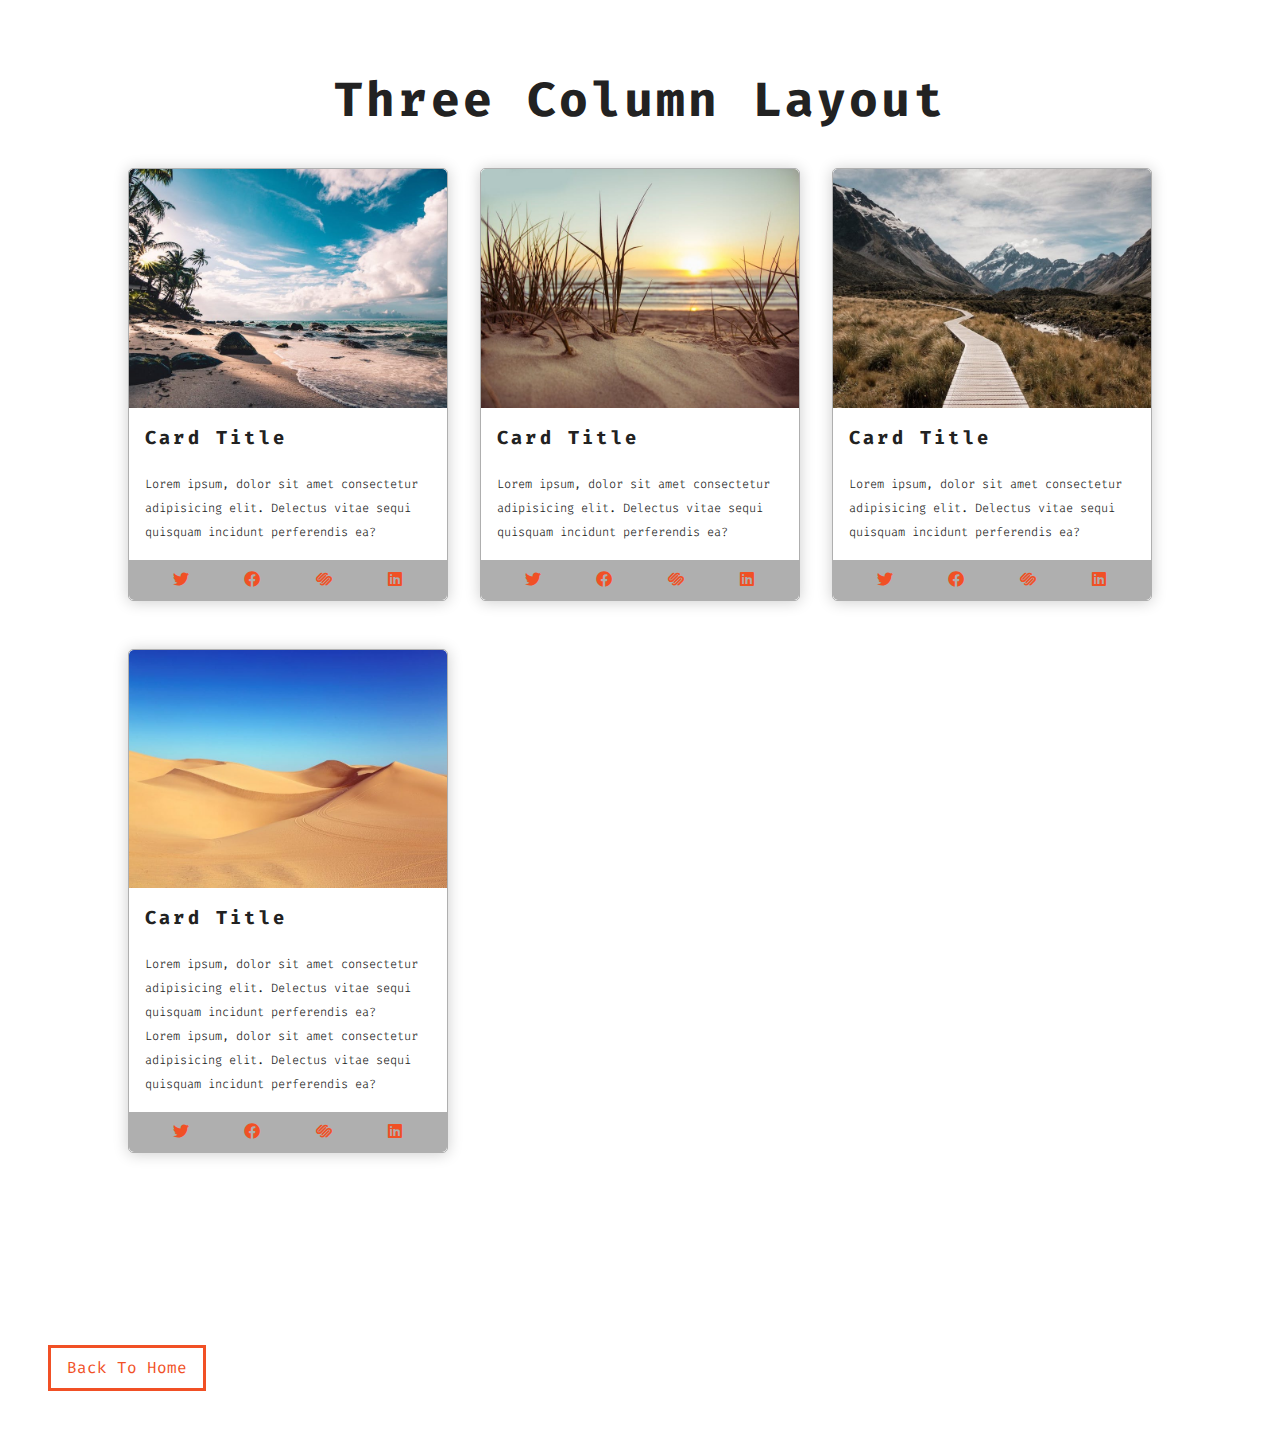
<file: cards.html>
<!DOCTYPE html>
<html lang="en">
  <head>
    <meta charset="UTF-8" />
    <meta http-equiv="X-UA-Compatible" content="IE=edge" />
    <meta name="viewport" content="width=device-width, initial-scale=1.0" />
    <!-- css -->
    <link rel="stylesheet" href="styles.css" />
    <link
      rel="stylesheet"
      href="./fontawesome-free-5.9.0-web/css/all.min.css"
    />
    <!-- google fonts -->
    <link rel="preconnect" href="https://fonts.googleapis.com" />
    <link rel="preconnect" href="https://fonts.gstatic.com" crossorigin />
    <link
      href="https://fonts.googleapis.com/css2?family=Fira+Code:wght@300;400&family=Montserrat:wght@300;400;500&family=Nunito:ital,wght@0,200;0,300;0,400;0,500;0,600;0,700;0,800;0,900;0,1000;1,200;1,400;1,500;1,600;1,700;1,800;1,900;1,1000&family=Permanent+Marker&family=Source+Sans+Pro:wght@400;600;700&display=swap"
      rel="stylesheet"
    />
    <title>Cards Project</title>
  </head>
  <body>
    <section class="cards">
      <div class="title">
        <h1>three column layout</h1>
      </div>
      <div class="cards-center">
        <!-- single card -->
        <article class="card">
          <img src="./images/size-image-1.jpeg" alt="" />
          <!-- card info -->
          <div class="card-info">
            <h3>card title</h3>
            <p>
              Lorem ipsum, dolor sit amet consectetur adipisicing elit. Delectus
              vitae sequi quisquam incidunt perferendis ea?
            </p>
          </div>
          <!-- end card info -->
          <!-- card footer -->
          <div class="card-footer">
            <span><i class="fab fa-twitter"></i></span>
            <span><i class="fab fa-facebook"></i></span>
            <span><i class="fab fa-squarespace"></i></span>
            <span><i class="fab fa-linkedin"></i></span>
          </div>
          <!-- end card footer -->
        </article>
        <!-- end of single card -->
        <!-- single card -->
        <article class="card">
          <img src="./images/size-image-2.jpeg" alt="" />
          <!-- card info -->
          <div class="card-info">
            <h3>card title</h3>
            <p>
              Lorem ipsum, dolor sit amet consectetur adipisicing elit. Delectus
              vitae sequi quisquam incidunt perferendis ea?
            </p>
          </div>
          <!-- end card info -->
          <!-- card footer -->
          <div class="card-footer">
            <span><i class="fab fa-twitter"></i></span>
            <span><i class="fab fa-facebook"></i></span>
            <span><i class="fab fa-squarespace"></i></span>
            <span><i class="fab fa-linkedin"></i></span>
          </div>
          <!-- end card footer -->
        </article>
        <!-- end of single card -->
        <!-- single card -->
        <article class="card">
          <img src="./images/size-image-3.jpeg" alt="" />
          <!-- card info -->
          <div class="card-info">
            <h3>card title</h3>
            <p>
              Lorem ipsum, dolor sit amet consectetur adipisicing elit. Delectus
              vitae sequi quisquam incidunt perferendis ea?
            </p>
          </div>
          <!-- end card info -->
          <!-- card footer -->
          <div class="card-footer">
            <span><i class="fab fa-twitter"></i></span>
            <span><i class="fab fa-facebook"></i></span>
            <span><i class="fab fa-squarespace"></i></span>
            <span><i class="fab fa-linkedin"></i></span>
          </div>
          <!-- end card footer -->
        </article>
        <!-- end of single card -->
        <!-- single card -->
        <article class="card">
          <img src="./images/size-image-4.jpeg" alt="" />
          <!-- card info -->
          <div class="card-info">
            <h3>card title</h3>
            <p>
              Lorem ipsum, dolor sit amet consectetur adipisicing elit. Delectus
              vitae sequi quisquam incidunt perferendis ea?
            </p>
            <p>
              Lorem ipsum, dolor sit amet consectetur adipisicing elit. Delectus
              vitae sequi quisquam incidunt perferendis ea?
            </p>
          </div>
          <!-- end card info -->
          <!-- card footer -->
          <div class="card-footer">
            <span><i class="fab fa-twitter"></i></span>
            <span><i class="fab fa-facebook"></i></span>
            <span><i class="fab fa-squarespace"></i></span>
            <span><i class="fab fa-linkedin"></i></span>
          </div>
          <!-- end card footer -->
        </article>
        <!-- end of single card -->
      </div>
    </section>

    <a href="index.html" class="btn">back to home</a>
  </body>
</html>
</file>
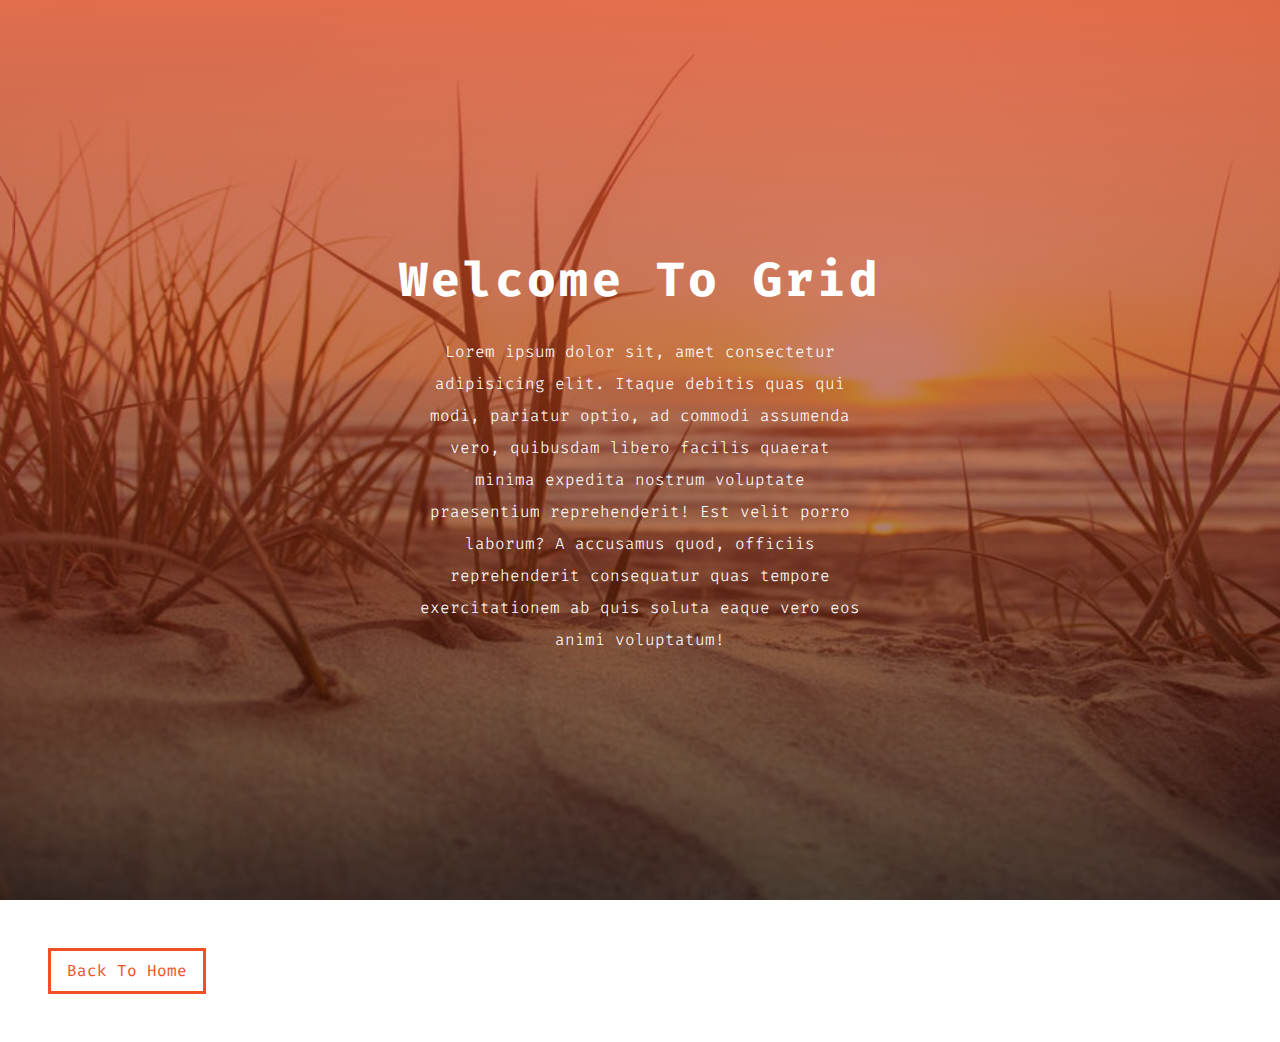
<file: hero.html>
<!DOCTYPE html>
<html lang="en">
  <head>
    <meta charset="UTF-8" />
    <meta http-equiv="X-UA-Compatible" content="IE=edge" />
    <meta name="viewport" content="width=device-width, initial-scale=1.0" />
    <!-- css -->
    <link rel="stylesheet" href="styles.css" />
    <link
      rel="stylesheet"
      href="./fontawesome-free-5.9.0-web/css/all.min.css"
    />
    <!-- google fonts -->
    <link rel="preconnect" href="https://fonts.googleapis.com" />
    <link rel="preconnect" href="https://fonts.gstatic.com" crossorigin />
    <link
      href="https://fonts.googleapis.com/css2?family=Fira+Code:wght@300;400&family=Montserrat:wght@300;400;500&family=Nunito:ital,wght@0,200;0,300;0,400;0,500;0,600;0,700;0,800;0,900;0,1000;1,200;1,400;1,500;1,600;1,700;1,800;1,900;1,1000&family=Permanent+Marker&family=Source+Sans+Pro:wght@400;600;700&display=swap"
      rel="stylesheet"
    />
    <title>Hero Project</title>
  </head>
  <body>
    <header class="hero-header">
      <div class="hero-banner">
        <h1>welcome to grid</h1>
        <p>
          Lorem ipsum dolor sit, amet consectetur adipisicing elit. Itaque
          debitis quas qui modi, pariatur optio, ad commodi assumenda vero,
          quibusdam libero facilis quaerat minima expedita nostrum voluptate
          praesentium reprehenderit! Est velit porro laborum? A accusamus quod,
          officiis reprehenderit consequatur quas tempore exercitationem ab quis
          soluta eaque vero eos animi voluptatum!
        </p>
      </div>
    </header>
    <div class="conatiner"></div>
    <a href="index.html" class="btn">back to home</a>
  </body>
</html>
</file>
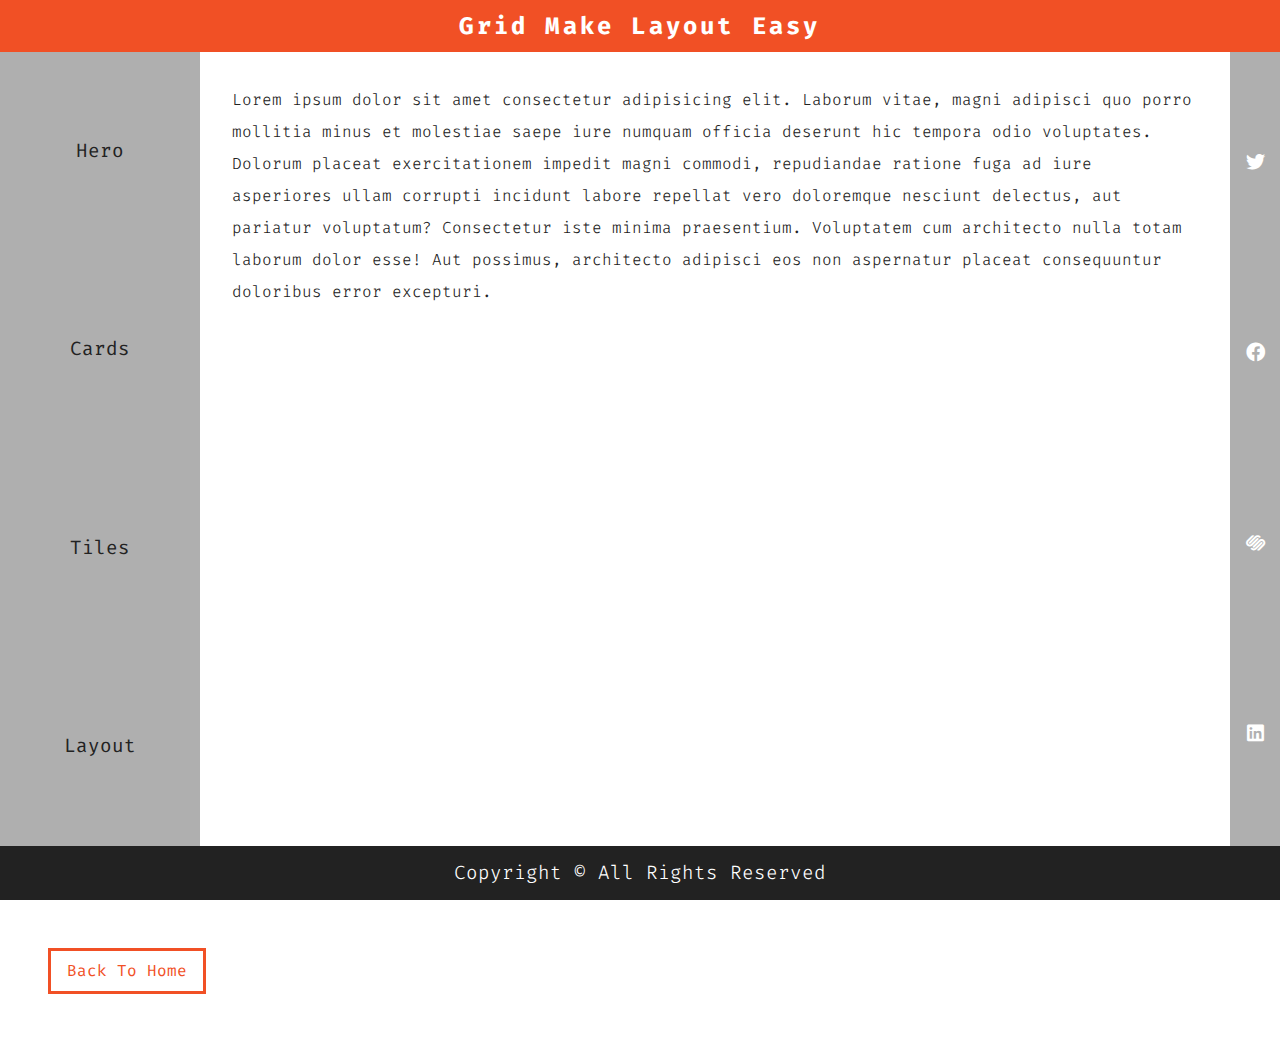
<file: layout.html>
<!DOCTYPE html>
<html lang="en">
  <head>
    <meta charset="UTF-8" />
    <meta http-equiv="X-UA-Compatible" content="IE=edge" />
    <meta name="viewport" content="width=device-width, initial-scale=1.0" />
    <!-- css -->
    <link rel="stylesheet" href="styles.css" />
    <link
      rel="stylesheet"
      href="./fontawesome-free-5.9.0-web/css/all.min.css"
    />
    <!-- google fonts -->
    <link rel="preconnect" href="https://fonts.googleapis.com" />
    <link rel="preconnect" href="https://fonts.gstatic.com" crossorigin />
    <link
      href="https://fonts.googleapis.com/css2?family=Fira+Code:wght@300;400&family=Montserrat:wght@300;400;500&family=Nunito:ital,wght@0,200;0,300;0,400;0,500;0,600;0,700;0,800;0,900;0,1000;1,200;1,400;1,500;1,600;1,700;1,800;1,900;1,1000&family=Permanent+Marker&family=Source+Sans+Pro:wght@400;600;700&display=swap"
      rel="stylesheet"
    />
    <title>Layout Project</title>
  </head>
  <body>
    <main class="main">
      <!-- header -->
      <header class="header">
        <h2>grid make layout easy</h2>
      </header>
      <!-- end of header -->
      <nav class="navbar">
        <ul>
          <li>
            <a href="hero.html">hero</a>
          </li>
          <li>
            <a href="cards.html">cards</a>
          </li>
          <li>
            <a href="tiles.html">tiles</a>
          </li>
          <li>
            <a href="layout.html">layout</a>
          </li>
        </ul>
      </nav>
      <!-- end of navbar -->
      <!-- content -->
      <section class="content">
        <p>
          Lorem ipsum dolor sit amet consectetur adipisicing elit. Laborum
          vitae, magni adipisci quo porro mollitia minus et molestiae saepe iure
          numquam officia deserunt hic tempora odio voluptates. Dolorum placeat
          exercitationem impedit magni commodi, repudiandae ratione fuga ad iure
          asperiores ullam corrupti incidunt labore repellat vero doloremque
          nesciunt delectus, aut pariatur voluptatum? Consectetur iste minima
          praesentium. Voluptatem cum architecto nulla totam laborum dolor esse!
          Aut possimus, architecto adipisci eos non aspernatur placeat
          consequuntur doloribus error excepturi.
        </p>
      </section>
      <!-- end of contact -->
      <!-- sidebar -->
      <section class="sidebar">
        <span><i class="fab fa-twitter"></i></span>
        <span><i class="fab fa-facebook"></i></span>
        <span><i class="fab fa-squarespace"></i></span>
        <span><i class="fab fa-linkedin"></i></span>
      </section>
      <!-- end ofsidebar -->
      <!-- footer -->
      <div class="footer">
        <p>copyright &copy; all rights reserved</p>
      </div>
      <!-- end of footer -->
    </main>
    <a href="index.html" class="btn">back to home</a>
  </body>
</html>
</file>
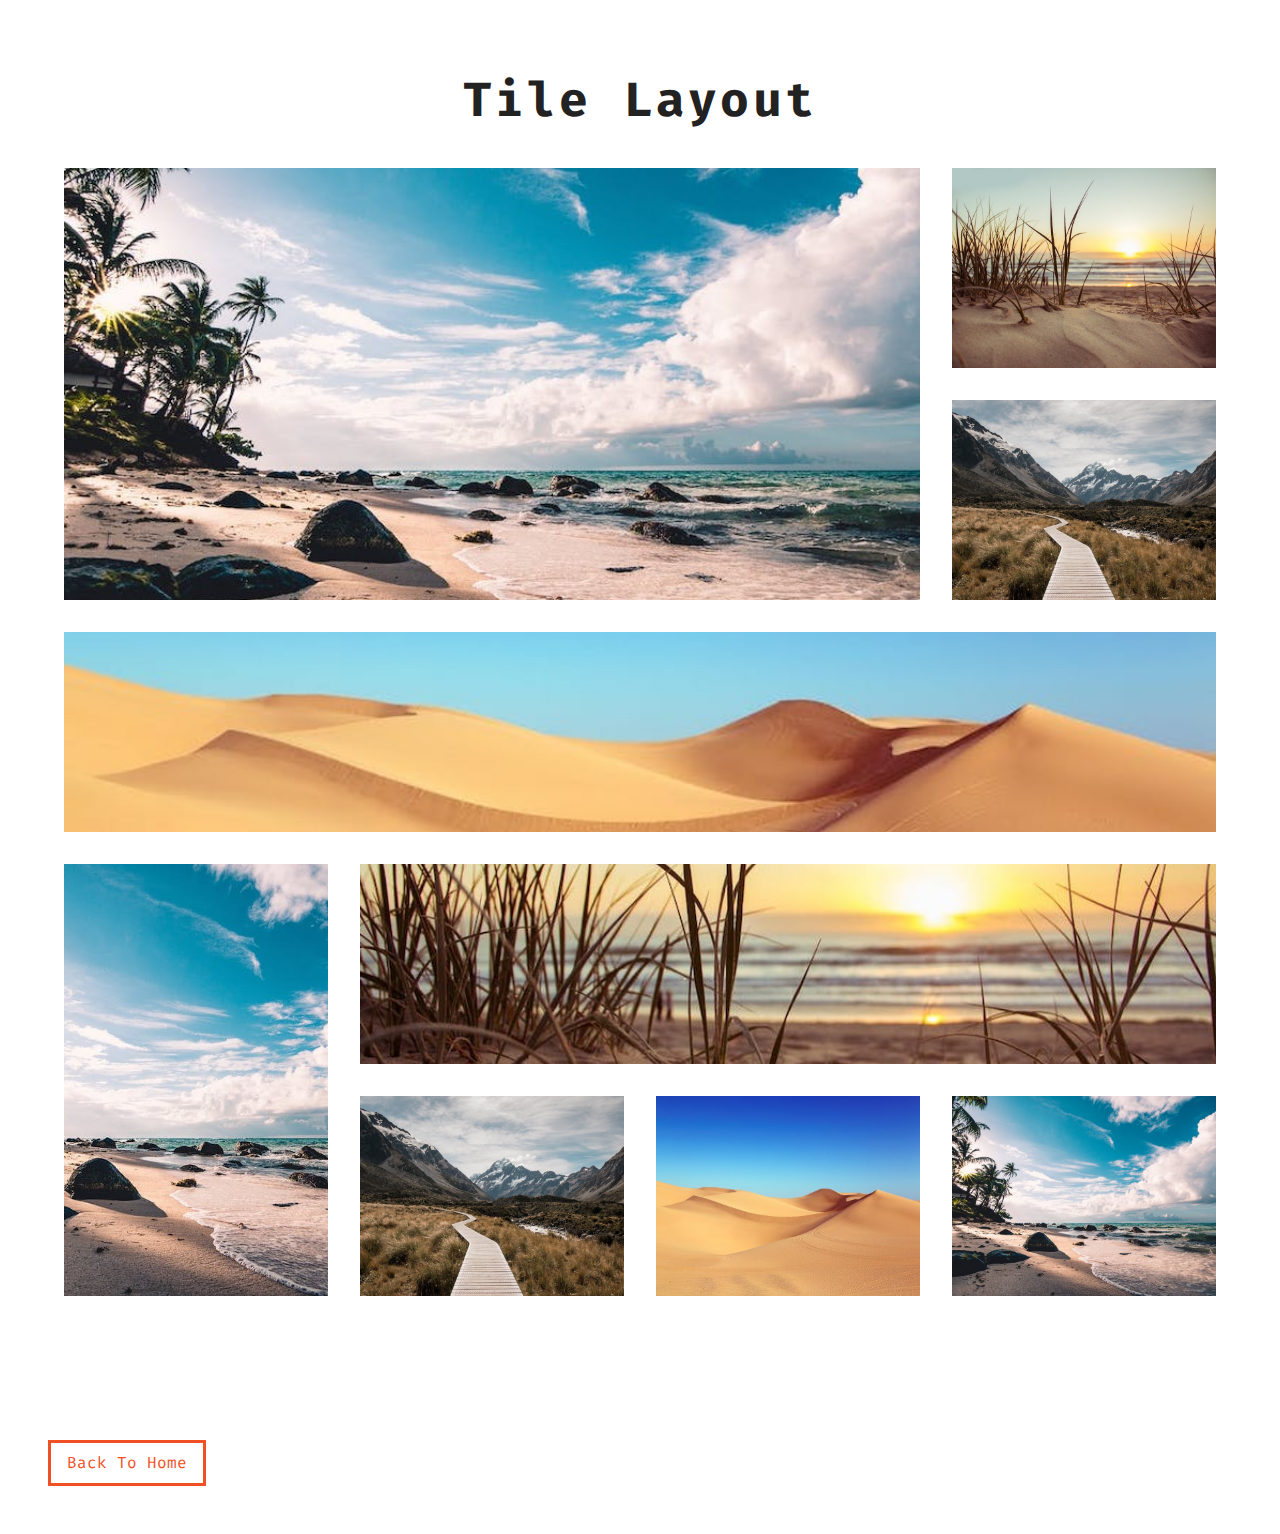
<file: tiles.html>
<!DOCTYPE html>
<html lang="en">
  <head>
    <meta charset="UTF-8" />
    <meta http-equiv="X-UA-Compatible" content="IE=edge" />
    <meta name="viewport" content="width=device-width, initial-scale=1.0" />
    <!-- css -->
    <link rel="stylesheet" href="styles.css" />
    <link
      rel="stylesheet"
      href="./fontawesome-free-5.9.0-web/css/all.min.css"
    />
    <!-- google fonts -->
    <link rel="preconnect" href="https://fonts.googleapis.com" />
    <link rel="preconnect" href="https://fonts.gstatic.com" crossorigin />
    <link
      href="https://fonts.googleapis.com/css2?family=Fira+Code:wght@300;400&family=Montserrat:wght@300;400;500&family=Nunito:ital,wght@0,200;0,300;0,400;0,500;0,600;0,700;0,800;0,900;0,1000;1,200;1,400;1,500;1,600;1,700;1,800;1,900;1,1000&family=Permanent+Marker&family=Source+Sans+Pro:wght@400;600;700&display=swap"
      rel="stylesheet"
    />
    <title>Tiles Project</title>
  </head>
  <body>
    <section class="tiles">
      <div class="title">
        <h1>tile layout</h1>
      </div>
      <div class="tiles-center">
        <!-- single tile -->
        <article class="tile-1">
          <img src="./images/size-image-1.jpeg" alt="" />
        </article>
        <!-- end of single tile -->
        <!-- single tile -->
        <article class="tile-2">
          <img src="./images/size-image-2.jpeg" alt="" />
        </article>
        <!-- end of single tile -->
        <!-- single tile -->
        <article class="tile-3">
          <img src="./images/size-image-3.jpeg" alt="" />
        </article>
        <!-- end of single tile -->
        <!-- single tile -->
        <article class="tile-4">
          <img src="./images/size-image-4.jpeg" alt="" />
        </article>
        <!-- end of single tile -->
        <!-- single tile -->
        <article class="tile-5">
          <img src="./images/size-image-1.jpeg" alt="" />
        </article>
        <!-- end of single tile -->
        <!-- single tile -->
        <article class="tile-6">
          <img src="./images/size-image-2.jpeg" alt="" />
        </article>
        <!-- end of single tile -->
        <!-- single tile -->
        <article class="tile-7">
          <img src="./images/size-image-3.jpeg" alt="" />
        </article>
        <!-- end of single tile -->
        <!-- single tile -->
        <article class="tile-8">
          <img src="./images/size-image-4.jpeg" alt="" />
        </article>
        <!-- end of single tile -->
        <!-- single tile -->
        <article class="tile-9">
          <img src="./images/size-image-1.jpeg" alt="" />
        </article>
        <!-- end of single tile -->
      </div>
    </section>
    <a href="index.html" class="btn">back to home</a>
  </body>
</html>
</file>
<file: styles.css>
/* 
===========================
Variables
===========================
*/
:root {
  --primaryColor: #f15025;
  --mainBlack: #222;
  --mainWhite: #fff;
  --offWhite: #f7f7f7;
  --darkGray: #afafaf;
  --mainTransition: all 0.5s linear;
  --mainSpacing: 0.2rem;
}
/* 
===========================
Global Styles
===========================
*/

* {
  margin: 0;
  padding: 0;
  box-sizing: border-box;
}

body {
  font-family: "Fira Code", monospace;
  background-color: var(--mainWhite);
  color: var(--mainBlack);
  line-height: 1.5;
}

a {
  text-decoration: none;
}

img {
  width: 100%;
  display: block;
}

h1,
h2,
h3 {
  text-transform: capitalize;
  letter-spacing: var(--mainSpacing);
  margin-bottom: 1.25rem;
}

h1 {
  font-size: 3rem;
}

h2 {
  margin-bottom: 0;
}

p {
  font-weight: 300;
  font-size: 0.75rem;
  line-height: 2;
}

/* button */
.btn {
  display: inline-block;
  padding: 0.5rem 1rem;
  text-transform: capitalize;
  border: 3px solid var(--primaryColor);
  color: var(--primaryColor);
  margin: 3rem;
  transition: var(--mainTransition);
}

.btn:hover {
  background-color: var(--primaryColor);
  color: var(--mainWhite);
}

/* 
===========================
Main Navbar
===========================
*/

.main-navbar {
  background-color: var(--darkGray);
  padding: 0 2rem;
}

.main-navbar li {
  list-style: none;
}

.main-navbar a {
  text-transform: capitalize;
  display: block;
  padding: 1rem 0;
  color: var(--primaryColor);
  letter-spacing: var(--mainSpacing);
  transition: var(--mainTransition);
}

.main-navbar a:hover {
  color: var(--mainBlack);
}

@media screen and (min-width: 992px) {
  .main-navbar ul {
    max-width: 1170px;
    margin: 0 auto;
    display: grid;
    grid-template-columns: repeat(auto-fit, minmax(200px, 1fr));
  }
  .main-navbar a {
    text-align: center;
  }
}

/* 
===========================
Hero Project
===========================
*/

.hero-header {
  min-height: 100vh;
  background-color: var(--primaryColor);
  color: var(--mainWhite);
  display: grid;
  justify-content: center;
  align-items: center;
}

.hero-banner {
  /* background-color: blue; */
  text-align: center;
}

.hero-banner p {
  width: 80%;
  max-width: 560px;
  margin: 0 auto;
  font-size: 1rem;
}

@media screen and (max-width: 600px) {
  .hero-banner {
    padding: 0 1rem;
  }
}

@media screen and (min-width: 768px) {
  .hero-header {
    background: linear-gradient(rgba(241, 80, 37, 0.75), rgba(0, 0, 0, 0.5)),
      url("./images/image-2.jpeg") center/cover fixed no-repeat;
  }
}

/* 
===========================
Cards Project
===========================
*/

.title {
  text-align: center;
}
.cards {
  padding: 4rem 0;
}

.cards-center {
  width: 80vw;
  max-width: 1170px;
  margin: 2rem auto;
  display: grid;
  grid-template-columns: repeat(auto-fit, minmax(268px, 1fr));
  /* grid-template-columns: repeat(auto-fill, minmax(368px, 1fr)); */
  column-gap: 2rem;
}

/* @media screen and (min-width: 768px) {
  .cards-center {
    display: grid;
    grid-template-columns: 1fr 1fr;
    column-gap: 2rem;
  }
}

@media screen and (min-width: 1160px) {
  .cards-center {
    display: grid;
    grid-template-columns: repeat(3, 1fr);
  }
} */
.card {
  display: grid;
  grid-template-columns: 1fr;
  grid-template-rows: auto 1fr auto;
  border: 1px solid var(--darkGray);
  border-radius: 5px;
  margin-bottom: 3rem;
  transition: var(--mainTransition);
  box-shadow: 0px 1px 15px rgba(0, 0, 0, 0.2);
  overflow: hidden;
}

.card:hover {
  transform: scale(1.025);
  box-shadow: 0px 3px 15px rgba(0, 0, 0, 0.4);
}

.card img {
  border-top-left-radius: 5px;
  border-top-right-radius: 5px;
  transition: var(--mainTransition);
}

.card img:hover {
  transform: scale(1.05);
}

.card-info {
  padding: 1rem;
}

.card-footer {
  background-color: var(--darkGray);
  padding: 0.5rem 1rem;
  display: grid;
  grid-template-columns: repeat(4, 1fr);
  justify-items: center;
  border-bottom-left-radius: 5px;
  border-bottom-right-radius: 5px;
}

.card-footer span {
  color: var(--primaryColor);
}

/* 
===========================
Tiles Project
===========================
*/
.tiles {
  padding: 4rem 0;
}

.tiles-center {
  width: 90vw;
  max-width: 1170px;
  margin: 2rem auto;
  display: grid;
  row-gap: 2rem;
}

@media screen and (min-width: 768px) {
  .tiles-center {
    grid-template-columns: 1fr 1fr;
    column-gap: 2rem;
  }
}
@media screen and (min-width: 972px) {
  .tiles-center {
    grid-template-columns: repeat(3, 1fr);
    column-gap: 2rem;
  }
}
@media screen and (min-width: 1170px) {
  .tiles-center {
    grid-template-columns: repeat(4, 1fr);
    grid-template-rows: repeat(5, 200px);
    grid-template-areas:
      "a a a b"
      "a a a c"
      "d d d d"
      "e f f f"
      "e g h i";
  }
  .tiles img {
    height: 100%;
    object-fit: cover;
  }
  .tile-1 {
    grid-area: a;
  }

  .tile-2 {
    grid-area: b;
  }
  .tile-3 {
    grid-area: c;
  }
  .tile-4 {
    grid-area: d;
  }
  .tile-5 {
    grid-area: e;
  }

  .tile-6 {
    grid-area: f;
  }
  .tile-7 {
    grid-area: g;
  }
  .tile-8 {
    grid-area: h;
  }

  .tile-9 {
    grid-area: i;
  }
}

/* 
===========================
Layout Project
===========================
*/

.header {
  background-color: var(--primaryColor);
  color: var(--mainWhite);
  text-align: center;
  padding: 0.5rem 0;
}

.navbar {
  background-color: var(--darkGray);
}

.navbar li {
  list-style-type: none;
}

.navbar a {
  padding: 1rem;
  display: inline-block;
  text-transform: capitalize;
  font-size: 1.2rem;
  color: var(--mainBlack);
  transition: var(--mainTransition);
}

.navbar a:hover {
  color: var(--mainWhite);
}

.content {
  padding: 2rem;
}

.content p {
  font-size: 1rem;
}

.sidebar {
  background-color: var(--primaryColor);
  padding: 1rem 0;
  display: grid;
  grid-template-columns: repeat(4, 1fr);
  justify-items: center;
  color: var(--mainWhite);
  font-size: 1.2rem;
}

.footer {
  background-color: var(--mainBlack);
  color: var(--mainWhite);
  text-align: center;
  text-transform: capitalize;
  padding: 0.5rem 0;
}

.footer p {
  font-size: 1.2rem;
}

.main {
  min-height: 100vh;
  display: grid;
  grid-template-columns: 1fr;
  grid-template-rows: auto auto 1fr auto auto;
}

@media screen and (min-width: 768px) {
  .navbar ul {
    display: grid;
    grid-template-columns: repeat(4, 1fr);
    justify-items: center;
  }
}

@media screen and (min-width: 992px) {
  .main {
    grid-template-columns: 200px 1fr 50px;
    grid-template-rows: auto 1fr auto;
    grid-template-areas:
      "a a a"
      "b c d"
      "e e e";
  }

  .header {
    grid-area: a;
  }
  .navbar {
    grid-area: b;
  }
  .navbar ul {
    display: grid;
    grid-template-columns: 1fr;
    /* grid-template-rows: repeat(4, 1fr); */
    align-items: center;
    min-height: 100%;
  }
  .content {
    grid-area: c;
  }
  .sidebar {
    background-color: var(--darkGray);
    grid-area: d;
    display: grid;
    grid-template-columns: 1fr;
    align-items: center;
    min-width: 100%;
  }

  .footer {
    grid-area: e;
  }
}
</file>
